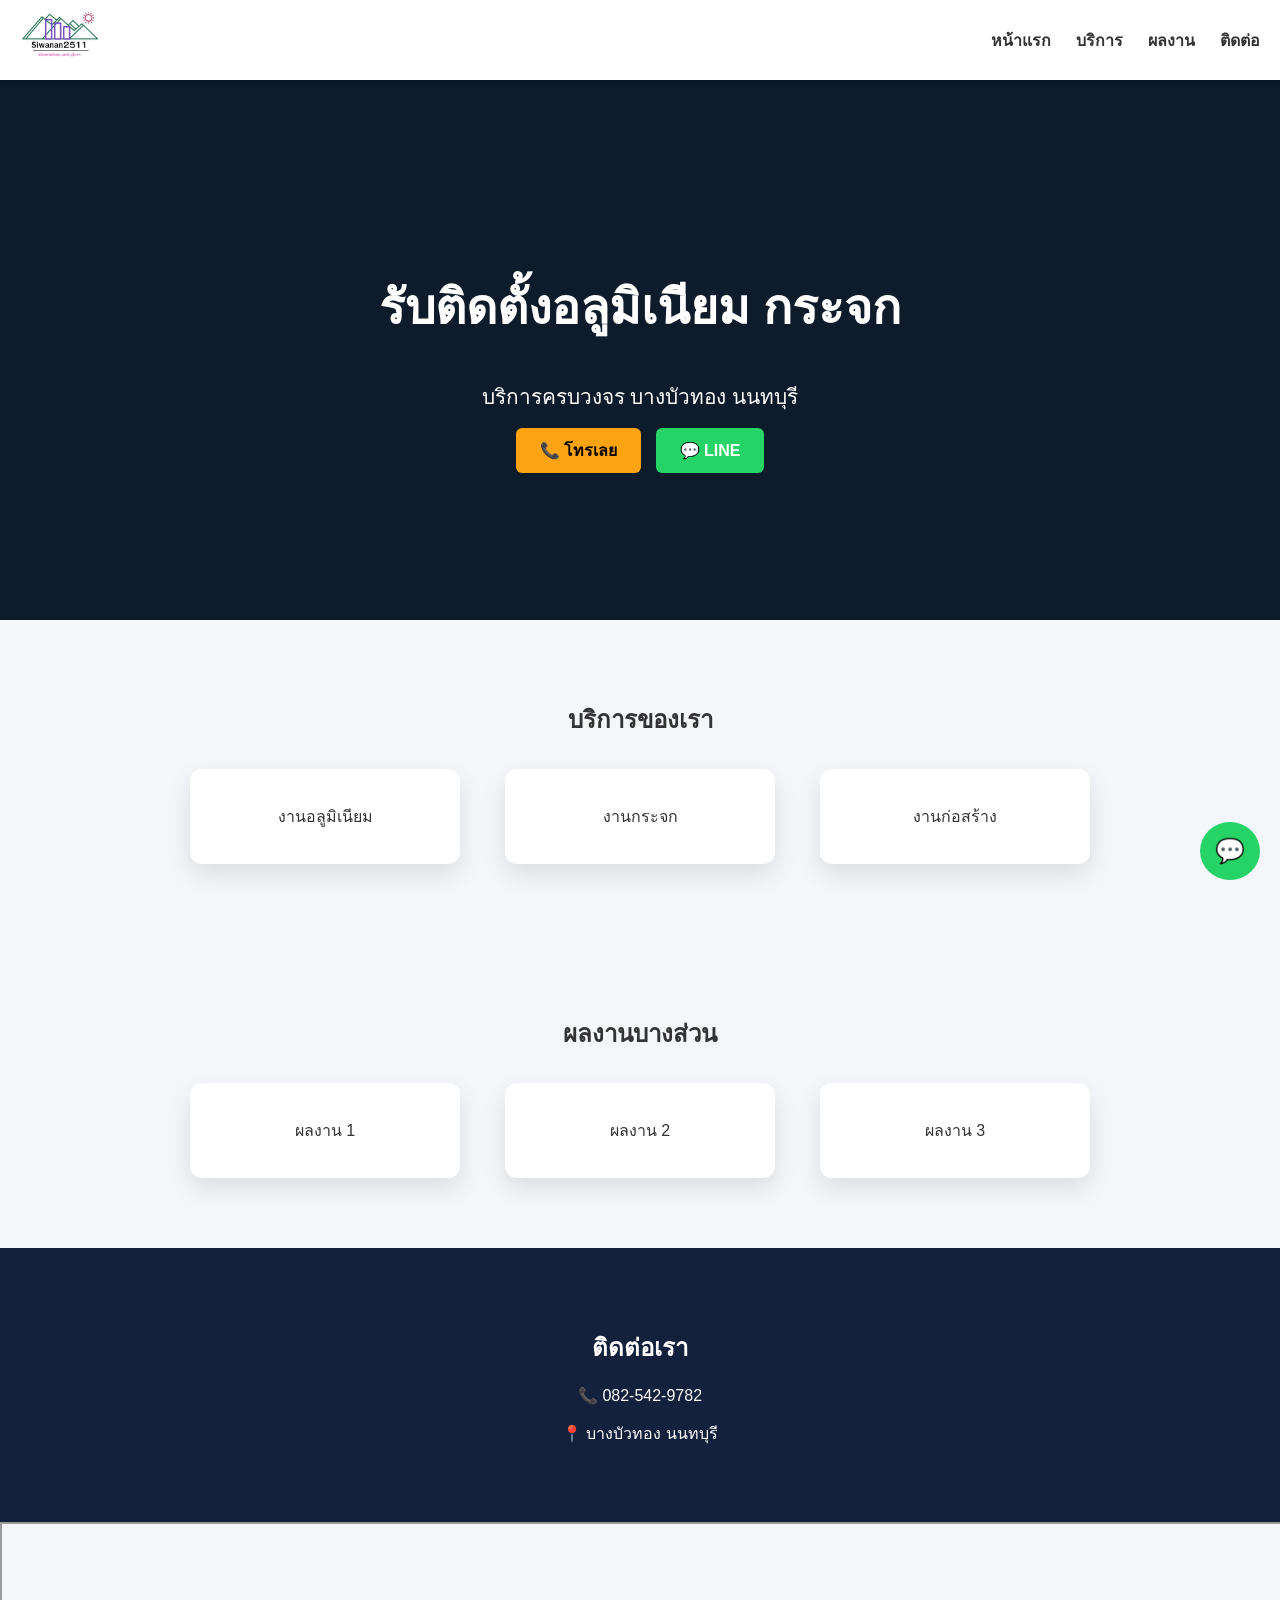
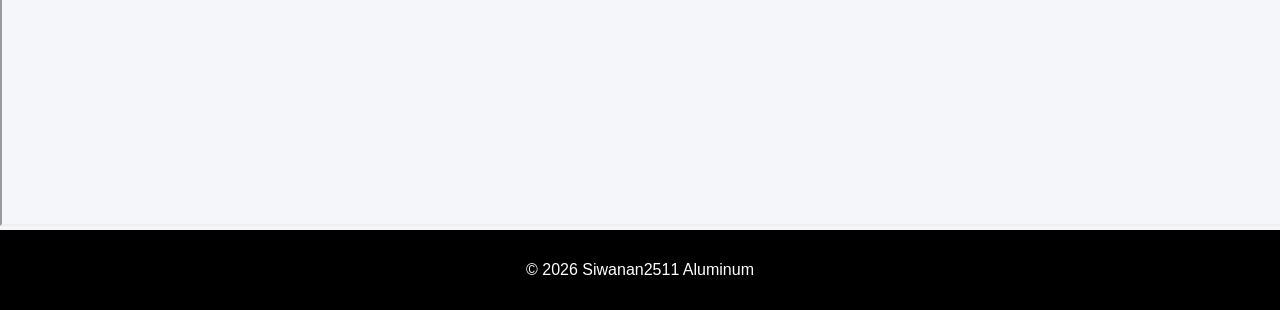
<file: index.html>
<!DOCTYPE html>
<html lang="th">
<head>
<meta charset="UTF-8">
<meta name="viewport" content="width=device-width, initial-scale=1.0">
<title>Siwanan2511 Aluminum</title>
<style>
body {
    margin: 0;
    font-family: 'Segoe UI', Arial, sans-serif;
    background: #f4f6f9;
    color: #333;
}

/* Navbar */
nav {
    display: flex;
    justify-content: space-between;
    align-items: center;
    padding: 0 20px;
    height: 80px; /* สูงขึ้นให้โลโก้ใหญ่ขึ้น */
    background-color: #ffffff;
    box-shadow: 0 2px 6px rgba(0,0,0,0.15);
    position: sticky;
    top: 0;
    z-index: 1000;
}

nav .logo img {
    height: 80px; /* โลโก้ใหญ่ขึ้น */
    max-width: 200px;
}

/* Menu */
.menu-toggle {
    display: none;
    font-size: 28px;
    cursor: pointer;
    color: #333;
}

.nav-links {
    display: flex;
    align-items: center;
}

.nav-links a {
    color: #333;
    margin-left: 25px;
    text-decoration: none;
    font-weight: bold;
    transition: 0.3s;
}

.nav-links a:hover {
    color: #fca311;
}

/* Hero */
header {
    height: 60vh;
    background-color: #0d1b2a;
    color: white;
    display: flex;
    flex-direction: column;
    justify-content: center;
    align-items: center;
    text-align: center;
    padding: 0 20px;
}

header h1 {
    font-size: 3rem; /* ตัวใหญ่ขึ้น */
    margin-bottom: 15px;
}

header p {
    font-size: 1.3rem;
    margin-bottom: 25px;
}

/* Buttons */
.btn {
    background: #fca311;
    padding: 14px 24px;
    margin: 5px;
    text-decoration: none;
    border-radius: 6px;
    font-weight: bold;
    color: #000;
    transition: 0.3s;
}

.btn:hover {
    opacity: 0.9;
}

.green {
    background: #25d366;
    color: white;
}

/* Sections */
section {
    padding: 60px 20px;
    text-align: center;
}

/* Grid */
.grid {
    display: flex;
    justify-content: center;
    flex-wrap: wrap;
    gap: 25px;
}

.card {
    background: white;
    margin: 10px;
    padding: 35px 25px;
    border-radius: 12px;
    box-shadow: 0 10px 25px rgba(0,0,0,0.1);
    min-width: 220px;
    max-width: 320px;
    transition: 0.3s;
}

.card:hover {
    transform: translateY(-7px);
    box-shadow: 0 14px 30px rgba(0,0,0,0.15);
}

/* Contact */
#contact {
    background: #14213d;
    color: white;
}

/* Floating LINE */
.float {
    position: fixed;
    bottom: 20px;
    right: 20px;
    background: #25d366;
    padding: 15px;
    border-radius: 50%;
    text-decoration: none;
    font-size: 24px;
}

/* Footer */
footer {
    background: #000;
    color: white;
    padding: 15px;
    text-align: center;
}

/* Mobile */
@media (max-width: 600px) {
    .menu-toggle {
        display: block;
    }

    .nav-links {
        position: absolute;
        top: 80px;
        right: 0;
        background: white;
        width: 100%;
        display: none;
        flex-direction: column;
        padding: 15px 0;
        box-shadow: 0 2px 6px rgba(0,0,0,0.15);
    }

    .nav-links.show {
        display: flex;
    }

    header h1 {
        font-size: 2.2rem;
    }

    header p {
        font-size: 1rem;
    }

    .grid {
        flex-direction: column;
        align-items: center;
    }
}

/* Fade animation */
.fade {
    opacity: 0;
    transform: translateY(30px);
    transition: 0.6s;
}

.fade.show {
    opacity: 1;
    transform: translateY(0);
}
</style>
</head>
<body>

<!-- Navbar -->
<nav>
    <a href="#home" class="logo">
        <img src="images/ggez2.jpg" alt="Siwanan2511 Logo">
    </a>
    <div class="menu-toggle" onclick="toggleMenu()">☰</div>
    <div class="nav-links" id="navLinks">
        <a href="#home">หน้าแรก</a>
        <a href="#services">บริการ</a>
        <a href="#work">ผลงาน</a>
        <a href="#contact">ติดต่อ</a>
    </div>
</nav>

<!-- Hero -->
<header id="home">
    <h1>รับติดตั้งอลูมิเนียม กระจก</h1>
    <p>บริการครบวงจร บางบัวทอง นนทบุรี</p>
    <div>
        <a href="tel:0825429782" class="btn">📞 โทรเลย</a>
        <a href="https://line.me/ti/p/~siwanan2511" class="btn green">💬 LINE</a>
    </div>
</header>

<!-- Services -->
<section id="services" class="fade">
    <h2>บริการของเรา</h2>
    <div class="grid">
        <div class="card">งานอลูมิเนียม</div>
        <div class="card">งานกระจก</div>
        <div class="card">งานก่อสร้าง</div>
    </div>
</section>

<!-- Work -->
<section id="work" class="fade">
    <h2>ผลงานบางส่วน</h2>
    <div class="grid">
        <div class="card">ผลงาน 1</div>
        <div class="card">ผลงาน 2</div>
        <div class="card">ผลงาน 3</div>
    </div>
</section>

<!-- Contact -->
<section id="contact" class="fade">
    <h2>ติดต่อเรา</h2>
    <p>📞 082-542-9782</p>
    <p>📍 บางบัวทอง นนทบุรี</p>
</section>
    <iframe 
        src="https://www.google.com/maps?q=13.9518981,100.439884&z=18&output=embed"
        width="100%" height="300">
    </iframe>

<!-- Floating LINE -->
<a href="https://line.me/ti/p/~siwanan2511" class="float">💬</a>

<!-- Footer -->
<footer>
    <p>© 2026 Siwanan2511 Aluminum</p>
</footer>

<script>
function toggleMenu() {
    document.getElementById("navLinks").classList.toggle("show");
}

// Fade animation
const observer = new IntersectionObserver(entries => {
    entries.forEach(entry => {
        if(entry.isIntersecting){
            entry.target.classList.add("show");
        }
    });
});
document.querySelectorAll(".fade").forEach(el => observer.observe(el));
</script>
</body>
</html>
</file>
